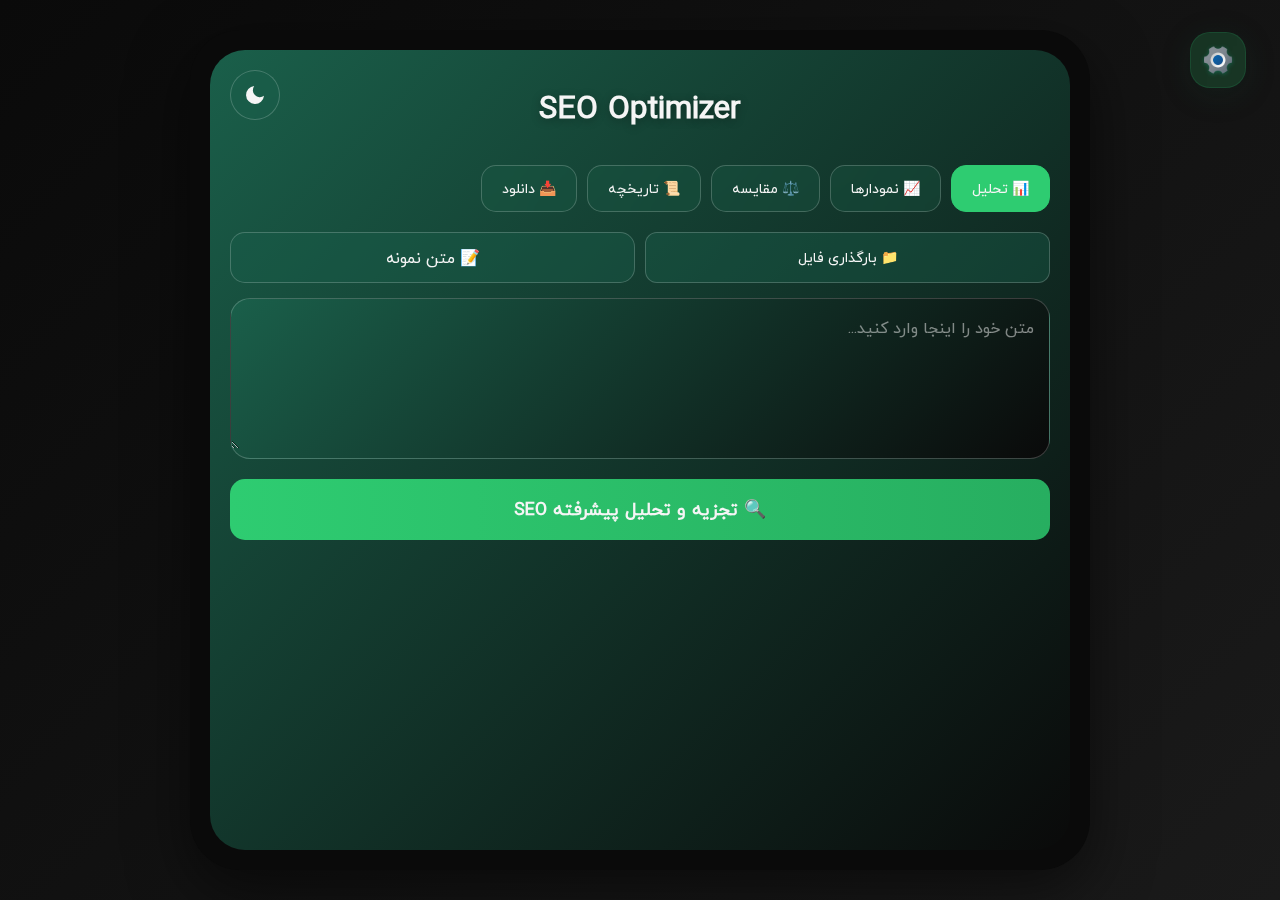
<file: index.html>
<!DOCTYPE html>
<html lang="fa" dir="rtl">
  <head>
    <meta charset="UTF-8" />
    <meta name="viewport" content="width=device-width, initial-scale=1.0" />
    <link rel="stylesheet" href="styles.css" />
    <link rel="stylesheet" href="settings.css" />
    <script src="seo-analyzer.js"></script>
    <script src="app.js"></script>
    <script src="settings.js"></script>
    <title>SEO Optimizer</title>
  </head>
  <body>
    <div
      class="site-settings-icon"
      onclick="toggleSiteSettings()"
      title="تنظیمات سایت"
    >
      <img src="icon1.png" alt="تنظیمات" />
    </div>

    <div
      class="settings-backdrop"
      id="settingsBackdrop"
      onclick="toggleSiteSettings()"
      style="display: none"
    ></div>

    <div class="site-settings-panel liquid-glass" id="siteSettingsPanel">
      <div class="settings-panel-header">
        <img src="icon1.png" alt="" class="settings-panel-header-icon" />
        <span class="settings-panel-title">تنظیمات رنگ و گرادیانت سایت</span>
      </div>
      <form id="settingsForm">
        <div class="settings-panel-body">
          <div class="setting-row">
            <label>پس‌زمینه:</label>
            <span class="gradient-input-group">
              <input type="color" id="settingsBg1" />
              <span class="gradient-arrow">&#8594;</span>
              <input type="color" id="settingsBg2" />
            </span>
            <span class="gradient-preview" id="bgPreview"></span>
          </div>
          <div class="setting-row">
            <label>کارت:</label>
            <span class="gradient-input-group">
              <input type="color" id="settingsCard1" />
              <span class="gradient-arrow">&#8594;</span>
              <input type="color" id="settingsCard2" />
            </span>
            <span class="gradient-preview" id="cardPreview"></span>
          </div>
          <div class="setting-row">
            <label>دکمه:</label>
            <span class="gradient-input-group">
              <input type="color" id="settingsBtn1" />
              <span class="gradient-arrow">&#8594;</span>
              <input type="color" id="settingsBtn2" />
            </span>
            <span class="gradient-preview" id="btnPreview"></span>
          </div>
          <div class="setting-row">
            <label>فونت:</label>
            <input type="color" id="settingsFont" />
            <span class="color-preview" id="fontPreview"></span>
          </div>
          <div class="setting-row">
            <label>هدر:</label>
            <input type="color" id="settingsHeader" />
            <span class="color-preview" id="headerPreview"></span>
          </div>
        </div>
        <div class="settings-panel-footer">
          <button type="button" class="site-settings-btn" id="saveBtn">
            ذخیره
          </button>
          <button type="button" class="site-settings-btn" id="resetBtn">
            ریست
          </button>
          <button type="button" class="site-settings-btn" id="closeBtn">
            بستن
          </button>
        </div>
      </form>
    </div>

    <div class="iphone-container">
      <div class="screen">
        <button class="theme-switch" onclick="toggleTheme()" title="تغییر تم">
          <svg id="theme-icon-sun" viewBox="0 0 24 24" style="display: none">
            <circle cx="12" cy="12" r="5" />
            <line x1="12" y1="1" x2="12" y2="3" />
            <line x1="12" y1="21" x2="12" y2="23" />
            <line x1="4.22" y1="4.22" x2="5.64" y2="5.64" />
            <line x1="18.36" y1="18.36" x2="19.78" y2="19.78" />
            <line x1="1" y1="12" x2="3" y2="12" />
            <line x1="21" y1="12" x2="23" y2="12" />
            <line x1="4.22" y1="19.78" x2="5.64" y2="18.36" />
            <line x1="18.36" y1="5.64" x2="19.78" y2="4.22" />
          </svg>
          <svg id="theme-icon-moon" viewBox="0 0 24 24">
            <path d="M21 12.79A9 9 0 1 1 11.21 3 7 7 0 0 0 21 12.79z" />
          </svg>
        </button>
        <div class="header"><h1>SEO Optimizer</h1></div>
        <div class="tabs-container">
          <button class="tab-btn active" onclick="switchTab('analyze')">
            📊 تحلیل
          </button>
          <button class="tab-btn" onclick="switchTab('visual')">
            📈 نمودارها
          </button>
          <button class="tab-btn" onclick="switchTab('compare')">
            ⚖️ مقایسه
          </button>
          <button class="tab-btn" onclick="switchTab('history')">
            📜 تاریخچه
          </button>
          <button class="tab-btn" onclick="switchTab('export')">
            📥 دانلود
          </button>
        </div>
        <div id="analyzeTab" class="tab-content active">
          <div class="action-buttons" style="margin-bottom: 15px">
            <label class="file-input-label" for="fileInput">
              📁 بارگذاری فایل
              <input
                type="file"
                id="fileInput"
                accept=".txt"
                onchange="loadFile(event)"
              />
            </label>
            <button class="btn-action" onclick="loadSampleText()">
              📝 متن نمونه
            </button>
          </div>
          <div class="input-section liquid-glass">
            <textarea
              id="textInput"
              placeholder="متن خود را اینجا وارد کنید..."
            ></textarea>
          </div>
          <button class="btn-analyze" onclick="analyzeSEO()">
            🔍 تجزیه و تحلیل پیشرفته SEO
          </button>
          <div id="results" class="results-container"></div>
        </div>
        <div id="compareTab" class="tab-content">
          <div class="input-section liquid-glass" style="margin-bottom: 15px">
            <textarea
              id="textInput1"
              placeholder="متن اول را وارد کنید..."
              style="min-height: 100px"
            ></textarea>
          </div>
          <div class="input-section liquid-glass" style="margin-bottom: 15px">
            <textarea
              id="textInput2"
              placeholder="متن دوم را وارد کنید..."
              style="min-height: 100px"
            ></textarea>
          </div>
          <button class="btn-analyze" onclick="compareTexts()">
            ⚖️ مقایسه متن‌ها
          </button>
          <div id="compareResults" class="results-container"></div>
        </div>
        <div id="visualTab" class="tab-content">
          <div class="result-card liquid-glass">
            <h3 style="text-align: center; margin-bottom: 15px">
              ☁️ ابر کلمات کلیدی
            </h3>
            <div id="wordCloud" class="word-cloud">
              <p style="text-align: center; color: rgba(245, 245, 245, 0.7)">
                ابتدا یک متن را تحلیل کنید
              </p>
            </div>
          </div>
          <div class="result-card liquid-glass chart-container">
            <h3 style="text-align: center; margin-bottom: 15px">
              📊 نمودار تراکم کلمات کلیدی
            </h3>
            <canvas id="densityChart" class="chart-canvas"></canvas>
          </div>
          <div class="result-card liquid-glass">
            <h3 style="text-align: center; margin-bottom: 15px">
              🎯 پیشرفت امتیاز SEO
            </h3>
            <div style="text-align: center">
              <svg class="progress-ring">
                <circle
                  class="progress-ring-circle"
                  stroke="#2ecc71"
                  stroke-width="8"
                  fill="transparent"
                  r="52"
                  cx="60"
                  cy="60"
                />
                <text
                  id="scoreText"
                  x="50%"
                  y="50%"
                  text-anchor="middle"
                  dy=".3em"
                  fill="#f5f5f5"
                  font-size="24"
                  font-weight="bold"
                >
                  0
                </text>
              </svg>
            </div>
          </div>
          <div class="result-card liquid-glass">
            <h3 style="text-align: center; margin-bottom: 15px">
              #️⃣ پیشنهاد هشتگ
            </h3>
            <div id="hashtagList" class="hashtag-list">
              <p
                style="
                  text-align: center;
                  color: rgba(245, 245, 245, 0.7);
                  width: 100%;
                "
              >
                ابتدا یک متن را تحلیل کنید
              </p>
            </div>
          </div>
        </div>
        <div id="historyTab" class="tab-content">
          <div id="historyList" class="results-container">
            <div class="result-card liquid-glass">
              <p style="text-align: center; color: rgba(245, 245, 245, 0.7)">
                هنوز تحلیلی ذخیره نشده است
              </p>
            </div>
          </div>
        </div>
        <div id="exportTab" class="tab-content">
          <div class="result-card liquid-glass export-section">
            <h3 style="text-align: center; margin-bottom: 20px">
              📥 دانلود نتایج
            </h3>
            <button class="btn-export" onclick="exportToPDF()">
              📄 دانلود PDF
            </button>
            <button class="btn-export" onclick="exportToJSON()">
              📋 دانلود JSON
            </button>
            <button class="btn-export" onclick="exportToCSV()">
              📊 دانلود CSV
            </button>
            <button class="btn-export" onclick="copyAllResults()">
              📋 کپی همه نتایج
            </button>
            <div
              id="exportMessage"
              style="
                text-align: center;
                margin-top: 15px;
                color: #2ecc71;
                display: none;
              "
            >
              ✓ عملیات با موفقیت انجام شد!
            </div>
          </div>
        </div>
        <button
          class="btn-clear"
          onclick="clearAll()"
          style="display: none"
          id="clearBtn"
        >
          🗑️ پاک کردن
        </button>
      </div>
    </div>
  </body>
</html>
</file>
<file: styles.css>
@font-face {
  font-family: "IRANYekan";
  src: url(IRANYekanRegular.ttf) format("woff2"),
    url(IRANYekanRegular.ttf) format("woff");
  font-weight: normal;
  font-style: normal;
  font-display: swap;
}
body,
input,
textarea,
button,
select {
  font-family: "IRANYekan", "Vazir", "Segoe UI", Tahoma, Geneva, Verdana,
    sans-serif;
}
:root {
  --bg: #0a0a0a;
  --card: rgba(26, 95, 74, 0.3);
  --btn: #2ecc71;
  --font: #f5f5f5;
  --header: #f5f5f5;
  --tabs: rgba(26, 95, 74, 0.3);
  --cloud: #2ecc71;
  --progress: #2ecc71;
}

* {
  margin: 0;
  padding: 0;
  box-sizing: border-box;
}

body {
  font-family: "IRANYekan", "Segoe UI", Tahoma, Geneva, Verdana, sans-serif;
  background: var(--bg);
  color: var(--font);
  min-height: 100vh;
  display: flex;
  justify-content: center;
  align-items: center;
  padding: 20px;
}
.iphone-container {
  max-width: 900px;
  width: 100%;
  background: #0a0a0a;
  border-radius: 50px;
  padding: 20px;
  box-shadow: 0 20px 60px rgba(0, 0, 0, 0.5);
}
.screen {
  background: linear-gradient(135deg, #1a5f4a 0%, #0a0a0a 100%);
  border-radius: 35px;
  padding: 30px 20px;
  min-height: 800px;
  position: relative;
  overflow-y: auto;
  max-height: 90vh;
}
/* Custom Scrollbar */
.screen::-webkit-scrollbar {
  width: 12px;
}
.screen::-webkit-scrollbar-track {
  background: rgba(26, 95, 74, 0.2);
  border-radius: 10px;
  margin: 10px;
}
.screen::-webkit-scrollbar-thumb {
  background: linear-gradient(180deg, #2ecc71, #27ae60);
  border-radius: 10px;
  border: 2px solid rgba(26, 95, 74, 0.3);
  transition: all 0.3s ease;
}
.screen::-webkit-scrollbar-thumb:hover {
  background: linear-gradient(180deg, #27ae60, #1e8449);
  border-color: #2ecc71;
  box-shadow: 0 0 10px rgba(46, 204, 113, 0.5);
}
.screen::-webkit-scrollbar-thumb:active {
  background: linear-gradient(180deg, #1e8449, #196f3d);
}
/* Header */
.header {
  text-align: center;
  margin-bottom: 30px;
}
.header h1 {
  color: var(--header);
  font-size: 32px;
  font-weight: 700;
  text-shadow: 0 2px 10px rgba(0, 0, 0, 0.3);
}
/* Theme Switch */
.theme-switch {
  position: absolute;
  top: 20px;
  left: 20px;
  width: 50px;
  height: 50px;
  background: rgba(26, 95, 74, 0.4);
  border: 1px solid rgba(255, 255, 255, 0.2);
  border-radius: 50%;
  display: flex;
  align-items: center;
  justify-content: center;
  cursor: pointer;
  transition: all 0.3s ease;
  backdrop-filter: blur(10px);
}
.theme-switch:hover {
  background: rgba(26, 95, 74, 0.6);
  transform: scale(1.1);
}
.theme-switch svg {
  width: 24px;
  height: 24px;
  fill: #f5f5f5;
  transition: transform 0.5s ease;
}
/* Light Theme */
body.light-theme {
  background: linear-gradient(135deg, #e0f2f1 0%, #b2dfdb 100%);
}
body.light-theme .iphone-container {
  background: #ffffff;
  box-shadow: 0 20px 60px rgba(0, 0, 0, 0.1);
}
body.light-theme .screen {
  background: linear-gradient(135deg, #26a69a 0%, #00897b 100%);
}
body.light-theme .liquid-glass {
  background: rgba(255, 255, 255, 0.25);
  border: 1px solid rgba(255, 255, 255, 0.4);
}
body.light-theme textarea,
body.light-theme .result-card {
  color: #ffffff;
}
body.light-theme .btn-analyze {
  background: #00897b;
}
body.light-theme .btn-analyze:hover {
  background: #00695c;
}
body.light-theme .theme-switch {
  background: rgba(255, 255, 255, 0.3);
}
body.light-theme .theme-switch:hover {
  background: rgba(255, 255, 255, 0.5);
}
body.light-theme .screen::-webkit-scrollbar-track {
  background: rgba(255, 255, 255, 0.3);
}
body.light-theme .screen::-webkit-scrollbar-thumb {
  background: linear-gradient(180deg, #00897b, #00695c);
  border-color: rgba(255, 255, 255, 0.4);
}
body.light-theme .screen::-webkit-scrollbar-thumb:hover {
  background: linear-gradient(180deg, #00695c, #004d40);
  box-shadow: 0 0 10px rgba(0, 137, 123, 0.5);
}
/* Liquid Glass Effect */
.liquid-glass,
.stat-card,
.result-card,
.score-card {
  backdrop-filter: blur(10px);
  background: var(--card);
  border: 1px solid rgba(255, 255, 255, 0.2);
  border-radius: 20px;
  transition: all 0.3s ease;
}
.input-section {
  margin-bottom: 20px;
}
textarea {
  width: 100%;
  min-height: 150px;
  padding: 15px;
  font-size: 16px;
  color: var(--font);
  border: none;
  outline: none;
  resize: vertical;
  font-family: "IRANYekan", "Segoe UI", Tahoma, Geneva, Verdana, sans-serif;
  background: transparent;
}
textarea::placeholder {
  color: rgba(245, 245, 245, 0.5);
}
/* Buttons */
.btn-analyze,
.btn-action,
.btn-clear,
.btn-export,
.copy-btn {
  background: var(--btn);
  color: var(--font);
  border: none;
  border-radius: 15px;
  font-size: 16px;
  cursor: pointer;
  transition: all 0.3s ease;
  font-family: "IRANYekan", "Segoe UI", Tahoma, Geneva, Verdana, sans-serif;
}
/* If you want different padding and font-sizes for specific buttons, set them here: */
.btn-analyze {
  width: 100%;
  padding: 15px;
  font-size: 18px;
  font-weight: 600;
  margin-bottom: 20px;
}
.btn-analyze:hover {
  background: #27ae60;
  transform: translateY(-2px);
  box-shadow: 0 10px 20px rgba(46, 204, 113, 0.3);
}
.btn-analyze:active {
  transform: translateY(0);
}
.btn-clear {
  width: 100%;
  padding: 12px;
  margin-top: 15px;
}
.btn-action {
  padding: 10px;
  background: rgba(26, 95, 74, 0.4);
  border: 1px solid rgba(255, 255, 255, 0.2);
}
.btn-action:hover {
  background: rgba(26, 95, 74, 0.6);
  transform: translateY(-2px);
}
.btn-export {
  width: 100%;
  padding: 12px;
  background: rgba(46, 204, 113, 0.3);
  border: 1px solid rgba(46, 204, 113, 0.5);
  color: #2ecc71;
  margin-bottom: 10px;
}
.btn-export:hover {
  background: rgba(46, 204, 113, 0.5);
  transform: translateY(-2px);
}
.copy-btn {
  background: rgba(46, 204, 113, 0.3);
  border: 1px solid rgba(46, 204, 113, 0.5);
  color: #2ecc71;
  padding: 6px 12px;
  border-radius: 8px;
  font-size: 12px;
  margin-top: 10px;
}
.copy-btn:hover {
  background: rgba(46, 204, 113, 0.5);
}
/* Tabs */
.tabs-container {
  display: flex;
  gap: 10px;
  margin-bottom: 20px;
  overflow-x: auto;
}
.tab-btn {
  padding: 10px 20px;
  background: var(--tabs);
  border: 1px solid rgba(255, 255, 255, 0.2);
  color: var(--font);
  border-radius: 15px;
  cursor: pointer;
  transition: all 0.3s ease;
  white-space: nowrap;
  font-size: 14px;
  backdrop-filter: blur(10px);
}
.tab-btn.active {
  background: #2ecc71;
  border-color: #2ecc71;
}
.tab-btn:hover {
  background: rgba(46, 204, 113, 0.4);
}
.tab-content {
  display: none;
}
.tab-content.active {
  display: block;
}
/* Results */
.results-container {
  display: none;
  animation: fadeIn 0.5s ease;
}
.results-container.show {
  display: block;
}
@keyframes fadeIn {
  from {
    opacity: 0;
    transform: translateY(20px);
  }
  to {
    opacity: 1;
    transform: translateY(0);
  }
}
.result-card {
  padding: 15px;
  margin-bottom: 15px;
  color: var(--font);
  animation: slideIn 0.3s ease;
}
@keyframes slideIn {
  from {
    opacity: 0;
    transform: translateX(20px);
  }
  to {
    opacity: 1;
    transform: translateX(0);
  }
}
.result-card h3 {
  font-size: 14px;
  margin-bottom: 8px;
  color: rgba(245, 245, 245, 0.7);
}
.result-card p {
  font-size: 16px;
  line-height: 1.6;
}
.score-card {
  text-align: center;
  padding: 20px;
  margin-top: 20px;
}
.score-value {
  font-size: 48px;
  font-weight: 700;
  margin: 10px 0;
}
.score-excellent {
  color: #2ecc71;
}
.score-good {
  color: #f39c12;
}
.score-poor {
  color: #e74c3c;
}
.stat-grid {
  display: grid;
  grid-template-columns: repeat(2, 1fr);
  gap: 10px;
  margin-bottom: 15px;
}
.stat-card {
  padding: 15px;
  text-align: center;
}
.stat-value {
  font-size: 24px;
  font-weight: 700;
  margin: 5px 0;
}
.stat-label {
  font-size: 12px;
  color: rgba(245, 245, 245, 0.7);
}
.keywords-list {
  display: flex;
  flex-wrap: wrap;
  gap: 8px;
  margin-top: 10px;
}
.keyword-tag {
  background: rgba(46, 204, 113, 0.3);
  border: 1px solid rgba(46, 204, 113, 0.5);
  padding: 6px 12px;
  border-radius: 15px;
  font-size: 14px;
  color: #2ecc71;
}
/* Readability */
.readability-indicator {
  display: inline-block;
  padding: 4px 12px;
  border-radius: 12px;
  font-size: 13px;
  font-weight: 600;
  margin-right: 8px;
}
.readability-easy {
  background: rgba(46, 204, 113, 0.3);
  color: #2ecc71;
}
.readability-medium {
  background: rgba(243, 156, 18, 0.3);
  color: #f39c12;
}
.readability-hard {
  background: rgba(231, 76, 60, 0.3);
  color: #e74c3c;
}
.density-indicator {
  display: inline-flex;
  align-items: center;
  gap: 5px;
  font-size: 13px;
  margin-top: 5px;
}
.density-bar {
  width: 60px;
  height: 8px;
  background: rgba(26, 95, 74, 0.3);
  border-radius: 4px;
  overflow: hidden;
}
.density-fill {
  height: 100%;
  transition: width 0.3s ease;
}
.progress-bar {
  width: 100%;
  height: 20px;
  background: rgba(26, 95, 74, 0.3);
  border-radius: 10px;
  overflow: hidden;
  margin: 15px 0;
}
.progress-fill {
  height: 100%;
  background: var(--progress);
  transition: width 0.5s ease;
  display: flex;
  align-items: center;
  justify-content: center;
  font-size: 12px;
  font-weight: 600;
}
.suggestion-card {
  background: rgba(46, 204, 113, 0.15);
  border: 1px solid rgba(46, 204, 113, 0.3);
  border-radius: 15px;
  padding: 15px;
  margin-bottom: 10px;
}
.suggestion-card h4 {
  color: #2ecc71;
  margin-bottom: 8px;
  font-size: 14px;
}
.suggestion-card p {
  font-size: 13px;
  line-height: 1.6;
}
.action-buttons {
  display: grid;
  grid-template-columns: repeat(2, 1fr);
  gap: 10px;
  margin-top: 15px;
}
.file-input-label {
  display: inline-block;
  padding: 12px 20px;
  background: rgba(26, 95, 74, 0.4);
  border: 1px solid rgba(255, 255, 255, 0.2);
  border-radius: 12px;
  cursor: pointer;
  transition: all 0.3s ease;
  color: var(--font);
  font-size: 14px;
  text-align: center;
  font-family: "IRANYekan", "Segoe UI", Tahoma, Geneva, Verdana, sans-serif;
}
.file-input-label:hover {
  background: rgba(26, 95, 74, 0.6);
}
input[type="file"] {
  display: none;
}
.language-badge {
  display: inline-block;
  padding: 4px 10px;
  background: rgba(0, 212, 255, 0.3);
  border: 1px solid rgba(0, 212, 255, 0.5);
  border-radius: 10px;
  font-size: 12px;
  color: #00d4ff;
  margin-right: 8px;
}
.comparison-table {
  width: 100%;
  border-collapse: collapse;
  margin-top: 15px;
}
.comparison-table th,
.comparison-table td {
  padding: 12px;
  text-align: right;
  border-bottom: 1px solid rgba(255, 255, 255, 0.1);
}
.comparison-table th {
  font-weight: 600;
  color: #2ecc71;
}
.chart-container {
  margin: 20px 0;
  padding: 20px;
  min-height: 300px;
}
.chart-canvas {
  max-width: 100%;
  height: 250px;
}
.word-cloud {
  display: flex;
  flex-wrap: wrap;
  gap: 10px;
  justify-content: center;
  align-items: center;
  padding: 20px;
  min-height: 200px;
}
.word-cloud-item {
  padding: 8px 16px;
  border-radius: 15px;
  background: rgba(46, 204, 113, 0.2);
  border: 1px solid rgba(46, 204, 113, 0.4);
  color: var(--cloud);
  font-weight: 600;
  transition: all 0.3s ease;
  cursor: pointer;
  animation: float 3s ease-in-out infinite;
}
.word-cloud-item:hover {
  transform: scale(1.1);
  background: rgba(46, 204, 113, 0.4);
}
@keyframes float {
  0%,
  100% {
    transform: translateY(0px);
  }
  50% {
    transform: translateY(-10px);
  }
}
.progress-ring {
  width: 120px;
  height: 120px;
  margin: 0 auto;
}
.progress-ring-circle {
  transition: stroke-dashoffset 0.5s ease;
  transform: rotate(-90deg);
  transform-origin: 50% 50%;
}
.hashtag-list {
  display: flex;
  flex-wrap: wrap;
  gap: 8px;
  margin-top: 10px;
}
.hashtag-item {
  background: rgba(0, 212, 255, 0.2);
  border: 1px solid rgba(0, 212, 255, 0.4);
  padding: 6px 12px;
  border-radius: 15px;
  font-size: 13px;
  color: #00d4ff;
  cursor: pointer;
  transition: all 0.3s ease;
}
.hashtag-item:hover {
  background: rgba(0, 212, 255, 0.4);
  transform: scale(1.05);
}
.export-section {
  margin-top: 20px;
}
.sentiment-badge {
  display: inline-block;
  padding: 6px 14px;
  border-radius: 12px;
  font-size: 13px;
  font-weight: 600;
  margin: 5px;
}
.sentiment-positive {
  background: rgba(46, 204, 113, 0.3);
  color: #2ecc71;
  border: 1px solid rgba(46, 204, 113, 0.5);
}
.sentiment-negative {
  background: rgba(231, 76, 60, 0.3);
  color: #e74c3c;
  border: 1px solid rgba(231, 76, 60, 0.5);
}
.sentiment-neutral {
  background: rgba(243, 156, 18, 0.3);
  color: #f39c12;
  border: 1px solid rgba(243, 156, 18, 0.5);
}
/* Responsive */
@media (max-width: 768px) {
  .iphone-container {
    max-width: 100%;
    border-radius: 30px;
    padding: 15px;
  }
  .screen {
    border-radius: 20px;
    padding: 20px 15px;
  }
}
@media (max-width: 480px) {
  .stat-grid {
    grid-template-columns: 1fr;
  }
  .action-buttons {
    grid-template-columns: 1fr;
  }
  .tabs-container {
    flex-wrap: nowrap;
    overflow-x: auto;
  }
}
.settings-icon {
  position: fixed;
  top: 38px;
  right: 36px;
  background: rgba(26, 95, 74, 0.6);
  border-radius: 50%;
  width: 60px;
  height: 60px;
  display: flex;
  align-items: center;
  justify-content: center;
  z-index: 1100;
  box-shadow: 0 4px 32px rgba(30, 96, 64, 0.25);
  cursor: pointer;
  transition: background 0.3s, transform 0.3s;
  backdrop-filter: blur(8px);
  font-size: 2.2rem;
}
.settings-icon:hover {
  background: #2ecc71;
  color: #fff;
  transform: scale(1.08) rotate(6deg);
}
.settings-panel {
  position: fixed;
  top: 85px;
  right: 24px;
  width: 320px;
  background: rgba(30, 52, 40, 0.92);
  border-radius: 18px;
  box-shadow: 0 8px 48px rgba(20, 80, 64, 0.13);
  padding: 34px 32px;
  z-index: 1150;
  display: none;
  direction: rtl;
  color: #fff;
  font-family: IRANYekan, sans-serif;
  animation: fadeIn 0.4s;
  backdrop-filter: blur(14px);
}
.settings-panel.active {
  display: block;
}
.settings-panel h2 {
  font-size: 22px;
  margin-bottom: 18px;
}
.setting-row {
  margin-bottom: 16px;
  display: flex;
  align-items: center;
  justify-content: space-between;
}
.setting-row label {
  font-size: 15px;
  margin-left: 16px;
}
.settings-panel .btn-action {
  width: 45%;
  margin: 10px 2% 0 2%;
}
</file>
<file: settings.css>
.site-settings-icon {
  position: fixed;
  top: 32px;
  right: 34px;
  z-index: 1300;
  background: rgba(46, 204, 113, 0.18);
  width: 56px;
  height: 56px;
  border-radius: 20px;
  box-shadow: 0 6px 32px rgba(30, 96, 64, 0.15);
  cursor: pointer;
  display: flex;
  align-items: center;
  justify-content: center;
  transition: background 0.25s, box-shadow 0.18s;
  backdrop-filter: blur(7px);
  border: 1.5px solid rgba(45, 214, 135, 0.13);
}
.site-settings-icon img {
  width: 34px;
  height: 34px;
  object-fit: contain;
  filter: drop-shadow(0 1px 2px #13a07f6a);
}
.site-settings-icon:hover {
  background: #2ecc71;
  box-shadow: 0 10px 36px #2ecc7161;
}
.settings-backdrop {
  position: fixed;
  top: 0;
  left: 0;
  right: 0;
  bottom: 0;
  width: 100vw;
  height: 100vh;
  background: rgba(30, 52, 40, 0.33);
  backdrop-filter: blur(7px);
  z-index: 1390;
  display: none;
  animation: opacityFadeIn 0.34s;
}
@keyframes opacityFadeIn {
  from {
    opacity: 0;
  }
  to {
    opacity: 1;
  }
}
.site-settings-panel.liquid-glass {
  position: fixed;
  top: 92px;
  right: 32px;
  width: 385px;
  border-radius: 24px;
  background: rgba(30, 52, 40, 0.91);
  box-shadow: 0 16px 64px 0 rgba(20, 80, 64, 0.17),
    0 1.5px 0 rgba(46, 204, 113, 0.12);
  z-index: 1400;
  backdrop-filter: blur(28px) saturate(1.09);
  border: 1.8px solid rgba(46, 204, 113, 0.1);
  color: #fff;
  padding: 0;
  overflow: hidden;
  transition: transform 0.36s cubic-bezier(0.5, 2.2, 0.3, 1), opacity 0.19s;
  transform: translateY(-48px) scale(0.95);
  opacity: 0;
  pointer-events: none;
  display: block;
}
.site-settings-panel.active {
  transform: translateY(0) scale(1);
  opacity: 1;
  pointer-events: auto;
}
.settings-panel-header {
  padding: 26px 28px 10px 22px;
  display: flex;
  align-items: center;
  border-bottom: 1.65px solid rgba(46, 204, 113, 0.1);
}
.settings-panel-header-icon {
  width: 30px;
  height: 30px;
  margin-left: 15px;
  filter: brightness(1.15);
}
.settings-panel-title {
  font-size: 1.22rem;
  font-weight: 700;
  letter-spacing: -0.03em;
  color: #35fbc2e0;
  text-shadow: 0 1px 12px #1a5f4a22;
}
.settings-panel-body {
  padding: 22px 28px 10px 14px;
  display: flex;
  flex-direction: column;
  gap: 15px;
}
.setting-row {
  display: flex;
  align-items: center;
  justify-content: flex-start;
  gap: 16px;
  background: rgba(255, 255, 255, 0.07);
  border-radius: 12px;
  padding: 10px 17px;
  box-shadow: 0 2.5px 14px rgba(26, 95, 74, 0.13);
  position: relative;
}
.setting-row label {
  min-width: 68px;
  font-size: 15px;
  font-weight: 500;
  margin-bottom: 0;
  color: #b9ffe6;
  text-shadow: 0 1px 6px #04181522;
}
.gradient-input-group {
  display: flex;
  align-items: center;
  gap: 7px;
}
.gradient-arrow {
  font-size: 1.24em;
  color: #27ae60;
  filter: drop-shadow(0 1px 0 #27ae6041);
}
.setting-row input[type="color"] {
  border: none;
  appearance: none;
  width: 38px;
  height: 38px;
  border-radius: 12px;
  cursor: pointer;
  position: relative;
  margin-right: 0;
  margin-left: 0;
  margin-top: 0;
  margin-bottom: 0;
  box-shadow: 0 2px 18px #31f1a181, 0 0.5px 2px #00000066 inset;
  background: linear-gradient(135deg, #fff 60%, #f9fffac0 100%);
  transition: box-shadow 0.23s, filter 0.25s;
  outline: none;
}
.setting-row input[type="color"]:focus,
.setting-row input[type="color"]:hover {
  box-shadow: 0 4px 30px #4dfcc4e0, 0 0.5px 3.5px #202f2b88 inset;
  filter: brightness(1.1) saturate(1.08);
}
.setting-row input[type="color"]::-webkit-color-swatch-wrapper {
  padding: 0;
  border-radius: 12px;
}
.setting-row input[type="color"]::-webkit-color-swatch {
  border-radius: 12px;
  border: none;
}
.setting-row input[type="color"]::-moz-color-swatch {
  border-radius: 12px;
  border: none;
}
.gradient-preview,
.color-preview {
  display: inline-block;
  width: 38px;
  height: 38px;
  border-radius: 12px;
  margin-right: 6px;
  border: 2.2px solid #19875456;
  box-shadow: 0 2px 18px #31f1a139, 0 0.5px 2px #00000044 inset;
  vertical-align: middle;
  background: #fff;
  pointer-events: none;
}
.gradient-preview {
  background: #38xcb88;
}
.color-preview {
  background: #fafafa;
}
.settings-panel-footer {
  padding: 20px 24px 24px 24px;
  display: flex;
  gap: 13px;
  background: rgba(255, 255, 255, 0.09);
  border-top: 1px solid rgba(46, 204, 113, 0.09);
}
.site-settings-btn {
  border: none;
  border-radius: 12px;
  font-size: 16px;
  background: linear-gradient(92deg, #2ecc71 80%, #35fbc2 110%);
  color: #fff;
  font-family: Vazir, sans-serif;
  font-weight: 700;
  padding: 12px 0;
  flex: 1 1 0;
  cursor: pointer;
  box-shadow: 0 1px 10px #13a07f18;
  letter-spacing: 0.01em;
  transition: background 0.2s, filter 0.2s;
}
.site-settings-btn:active {
  filter: brightness(0.98) contrast(1.05) drop-shadow(0 0 8px #19875455);
  background: linear-gradient(94deg, #0bd371 70%, #19d1b6 109%);
}
.site-settings-btn:hover {
  background: linear-gradient(90deg, #198754 70%, #1be2a2 120%);
  filter: brightness(1.11);
}
@keyframes fadeIn {
  from {
    opacity: 0;
    transform: translateY(14px);
  }
  to {
    opacity: 1;
    transform: translateY(0);
  }
}
</file>
